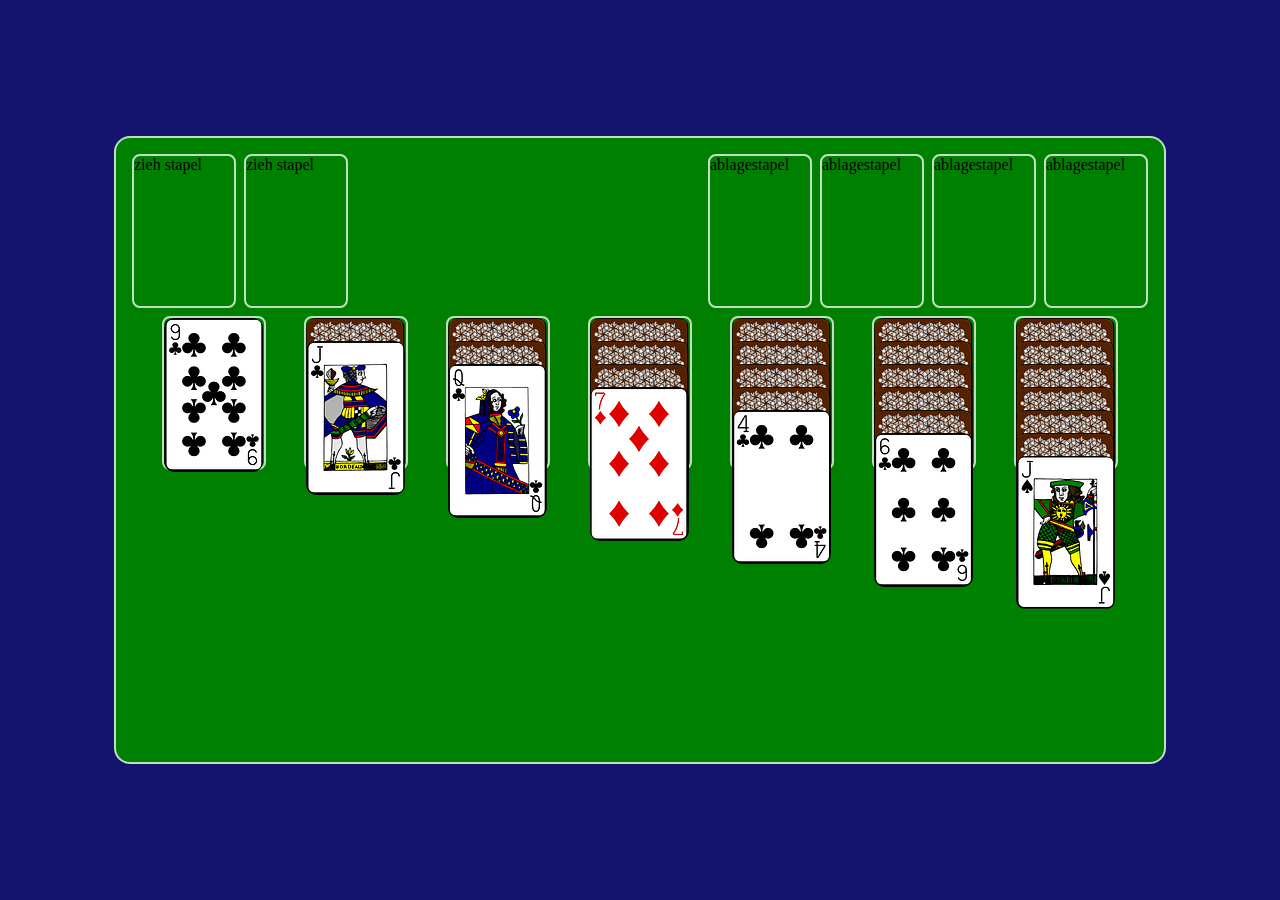
<file: index.html>
<!DOCTYPE html>
<html lang="en">

<head>
    <meta charset="UTF-8">
    <meta name="viewport" content="width=device-width, initial-scale=1.0">
    <title>Solitaire</title>

    <link rel="stylesheet" href="./style.css">
    <link rel="stylesheet" href="./cardface.css">
    <script src="./script.js"></script>
</head>

<body onload="startPage()">
    <section id="game_field">
        <div class="upper_field">
            <div class="draw_field">
                <div id="field_7" class="field_frame">zieh stapel</div>
                <div id="field_8" class="field_frame">zieh stapel</div>
            </div>
            <div class="discard_field">
                <div id="field_9" class="field_frame">ablagestapel</div>
                <div id="field_10" class="field_frame">ablagestapel</div>
                <div id="field_11" class="field_frame">ablagestapel</div>
                <div id="field_12" class="field_frame">ablagestapel</div>
            </div>
        </div>

        <div class="lower_field">
            <div id="field_0" class="field_frame">
                <div class="card stack face_0" style="margin-top: 0px;">
                    <div class="card stack face_0">
                        <div class="card stack face_0">
                            <div class="card stack face_0">
                                <div class="card stack face_0">
                                    <div class="card stack face_0">
                                        <div class="card stack face_0">
                                            <div class="card stack face_0">
                                                <div class="card stack face_0">
                                                    <div class="card stack face_0">
                                                        <div class="card stack face_0">
                                                            <div class="card stack face_0">
                                                                <div class="card stack face_41">

                                                                </div>
                                                            </div>
                                                        </div>
                                                    </div>
                                                </div>
                                            </div>
                                        </div>
                                    </div>
                                </div>
                            </div>
                        </div>
                    </div>
                </div>
            </div>
            <div id="field_1" class="field_frame">
                <div class="card face_0" style="margin-top: 0px;">
                    <div class="card  face_0">
                        <div class="card  face_0">
                            <div class="card  face_0">
                                <div class="card  face_0">
                                    <div class="card  face_0">
                                        <div class="card  face_0">
                                            <div class="card  face_0">
                                                <div class="card  face_0">
                                                    <div class="card  face_0">
                                                        <div class="card  face_0">
                                                            <div class="card  face_0">
                                                                <div class="card stack face_44">

                                                                </div>
                                                            </div>
                                                        </div>
                                                    </div>
                                                </div>
                                            </div>
                                        </div>
                                    </div>
                                </div>
                            </div>
                        </div>
                    </div>
                </div>
            </div>
            <div id="field_2" class="field_frame">
                <div class="card face_27"></div>
                <div class="card face_39"></div>
            </div>
            <div id="field_3" class="field_frame">
                <div class="card face_3"></div>
                <div class="card face_10"></div>
            </div>
            <div id="field_4" class="field_frame">
                <div class="card face_4"></div>
                <div class="card face_11"></div>
            </div>
            <div id="field_5" class="field_frame">
                <div class="card face_5"></div>
                <div class="card face_12"></div>
            </div>
            <div id="field_6" class="field_frame">
                <div class="card face_6"></div>
            </div>
        </div>

    </section>
</body>

</html>
</file>
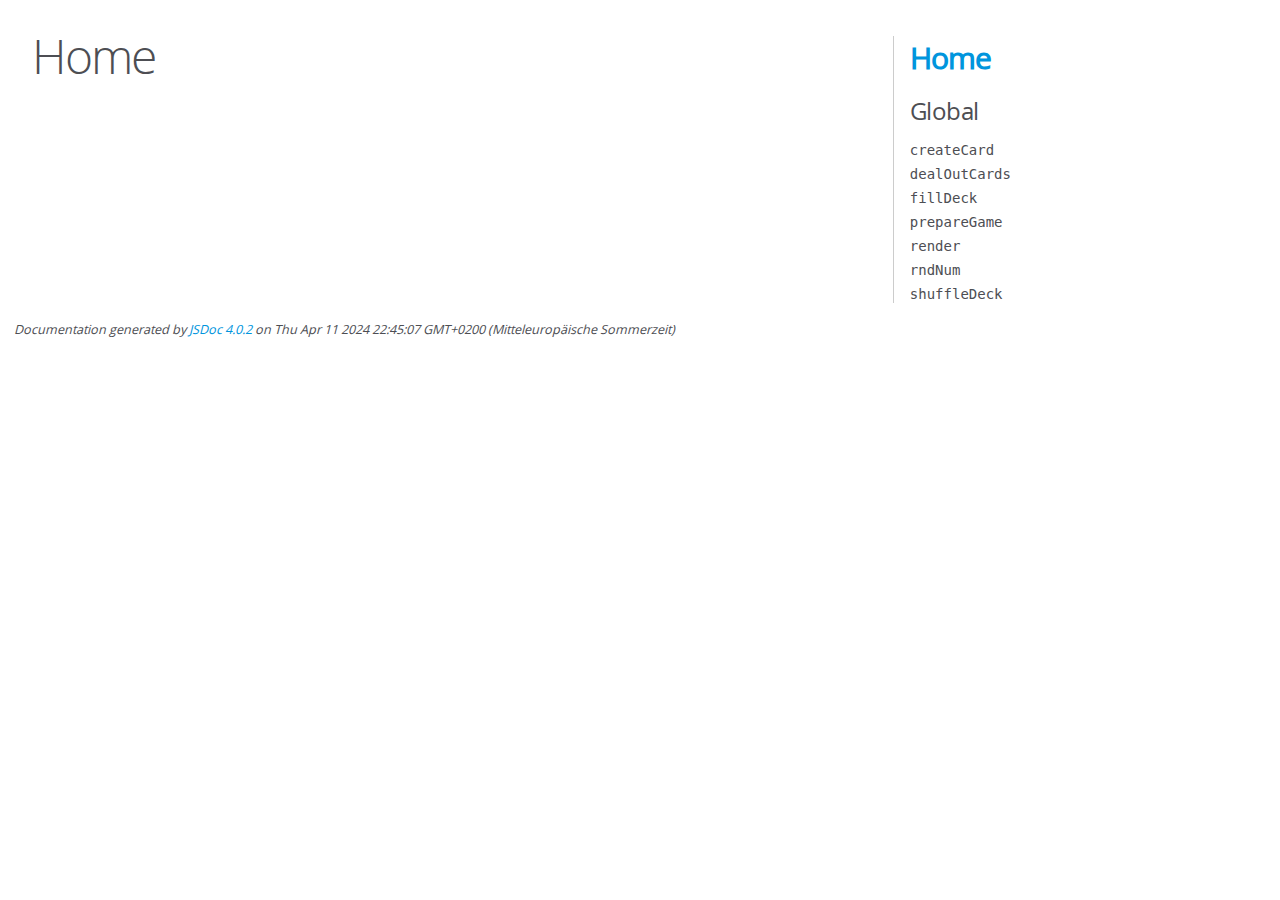
<file: out/index.html>
<!DOCTYPE html>
<html lang="en">
<head>
    <meta charset="utf-8">
    <title>JSDoc: Home</title>

    <script src="scripts/prettify/prettify.js"> </script>
    <script src="scripts/prettify/lang-css.js"> </script>
    <!--[if lt IE 9]>
      <script src="//html5shiv.googlecode.com/svn/trunk/html5.js"></script>
    <![endif]-->
    <link type="text/css" rel="stylesheet" href="styles/prettify-tomorrow.css">
    <link type="text/css" rel="stylesheet" href="styles/jsdoc-default.css">
</head>

<body>

<div id="main">

    <h1 class="page-title">Home</h1>

    



    


    <h3> </h3>










    









</div>

<nav>
    <h2><a href="index.html">Home</a></h2><h3>Global</h3><ul><li><a href="global.html#createCard">createCard</a></li><li><a href="global.html#dealOutCards">dealOutCards</a></li><li><a href="global.html#fillDeck">fillDeck</a></li><li><a href="global.html#prepareGame">prepareGame</a></li><li><a href="global.html#render">render</a></li><li><a href="global.html#rndNum">rndNum</a></li><li><a href="global.html#shuffleDeck">shuffleDeck</a></li></ul>
</nav>

<br class="clear">

<footer>
    Documentation generated by <a href="https://github.com/jsdoc/jsdoc">JSDoc 4.0.2</a> on Thu Apr 11 2024 22:45:07 GMT+0200 (Mitteleuropäische Sommerzeit)
</footer>

<script> prettyPrint(); </script>
<script src="scripts/linenumber.js"> </script>
</body>
</html>
</file>
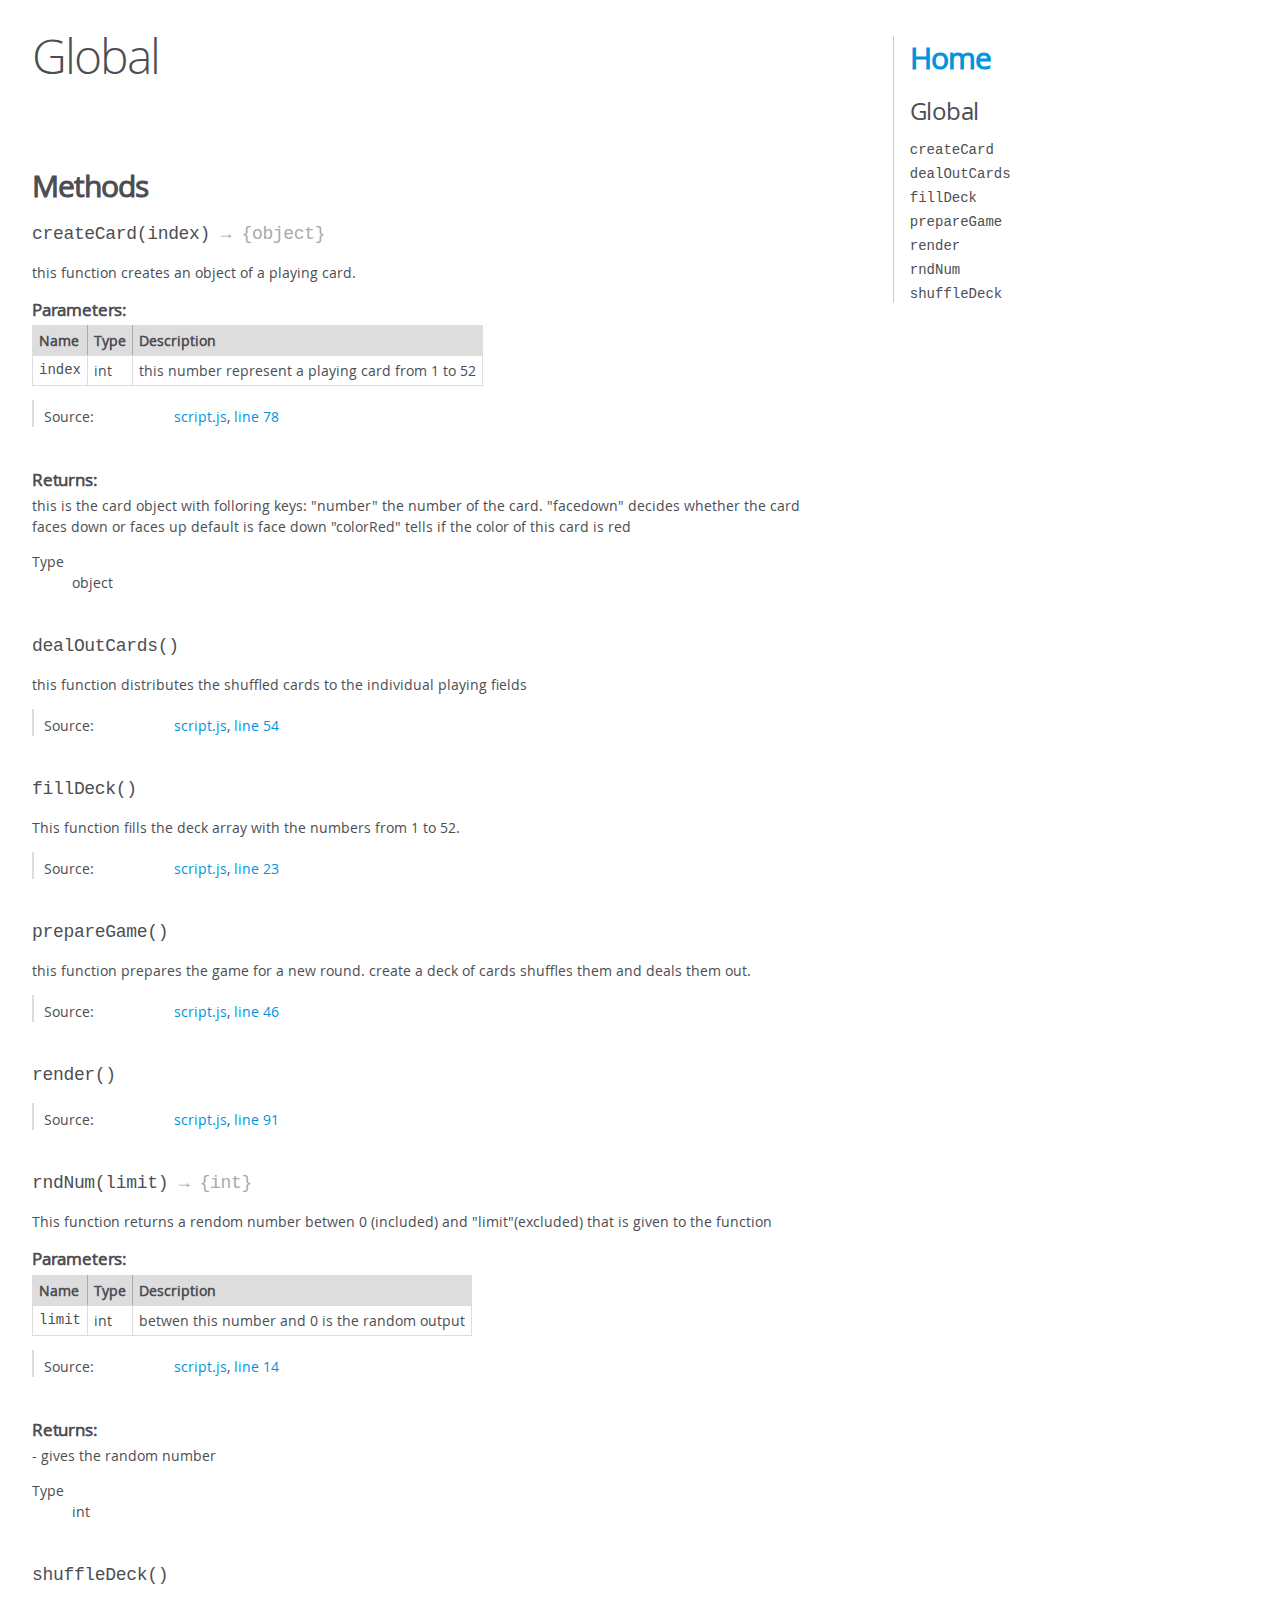
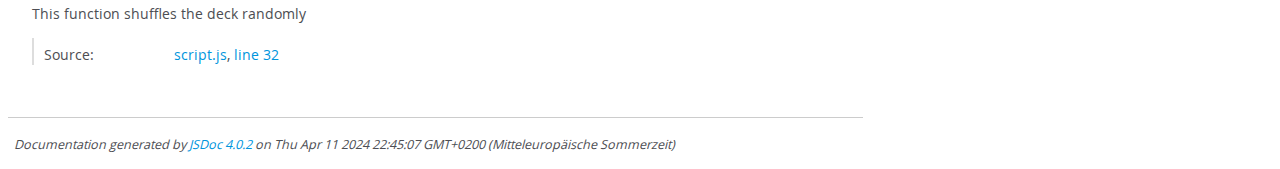
<file: out/global.html>
<!DOCTYPE html>
<html lang="en">
<head>
    <meta charset="utf-8">
    <title>JSDoc: Global</title>

    <script src="scripts/prettify/prettify.js"> </script>
    <script src="scripts/prettify/lang-css.js"> </script>
    <!--[if lt IE 9]>
      <script src="//html5shiv.googlecode.com/svn/trunk/html5.js"></script>
    <![endif]-->
    <link type="text/css" rel="stylesheet" href="styles/prettify-tomorrow.css">
    <link type="text/css" rel="stylesheet" href="styles/jsdoc-default.css">
</head>

<body>

<div id="main">

    <h1 class="page-title">Global</h1>

    




<section>

<header>
    
        <h2></h2>
        
    
</header>

<article>
    <div class="container-overview">
    
        

        


<dl class="details">

    

    

    

    

    

    

    

    

    

    

    

    

    

    

    

    
</dl>


        
    
    </div>

    

    

    

    

    

    

    

    
        <h3 class="subsection-title">Methods</h3>

        
            

    

    
    <h4 class="name" id="createCard"><span class="type-signature"></span>createCard<span class="signature">(index)</span><span class="type-signature"> &rarr; {object}</span></h4>
    

    



<div class="description">
    this function creates an object of a playing card.
</div>









    <h5>Parameters:</h5>
    

<table class="params">
    <thead>
    <tr>
        
        <th>Name</th>
        

        <th>Type</th>

        

        

        <th class="last">Description</th>
    </tr>
    </thead>

    <tbody>
    

        <tr>
            
                <td class="name"><code>index</code></td>
            

            <td class="type">
            
                
<span class="param-type">int</span>


            
            </td>

            

            

            <td class="description last">this number represent a playing card from 1 to 52</td>
        </tr>

    
    </tbody>
</table>






<dl class="details">

    

    

    

    

    

    

    

    

    

    

    

    

    
    <dt class="tag-source">Source:</dt>
    <dd class="tag-source"><ul class="dummy"><li>
        <a href="script.js.html">script.js</a>, <a href="script.js.html#line78">line 78</a>
    </li></ul></dd>
    

    

    

    
</dl>















<h5>Returns:</h5>

        
<div class="param-desc">
    this is the card object with folloring keys:"number" the number of the card."facedown" decides whether the card faces down or  faces up default is face down"colorRed" tells if the color of this card is red
</div>



<dl>
    <dt>
        Type
    </dt>
    <dd>
        
<span class="param-type">object</span>


    </dd>
</dl>

    





        
            

    

    
    <h4 class="name" id="dealOutCards"><span class="type-signature"></span>dealOutCards<span class="signature">()</span><span class="type-signature"></span></h4>
    

    



<div class="description">
    this function distributes the shuffled cards to the individual playing fields
</div>













<dl class="details">

    

    

    

    

    

    

    

    

    

    

    

    

    
    <dt class="tag-source">Source:</dt>
    <dd class="tag-source"><ul class="dummy"><li>
        <a href="script.js.html">script.js</a>, <a href="script.js.html#line54">line 54</a>
    </li></ul></dd>
    

    

    

    
</dl>




















        
            

    

    
    <h4 class="name" id="fillDeck"><span class="type-signature"></span>fillDeck<span class="signature">()</span><span class="type-signature"></span></h4>
    

    



<div class="description">
    This function fills the deck array with the numbers from 1 to 52.
</div>













<dl class="details">

    

    

    

    

    

    

    

    

    

    

    

    

    
    <dt class="tag-source">Source:</dt>
    <dd class="tag-source"><ul class="dummy"><li>
        <a href="script.js.html">script.js</a>, <a href="script.js.html#line23">line 23</a>
    </li></ul></dd>
    

    

    

    
</dl>




















        
            

    

    
    <h4 class="name" id="prepareGame"><span class="type-signature"></span>prepareGame<span class="signature">()</span><span class="type-signature"></span></h4>
    

    



<div class="description">
    this function prepares the game for a new round.create a deck of cards shuffles them and deals them out.
</div>













<dl class="details">

    

    

    

    

    

    

    

    

    

    

    

    

    
    <dt class="tag-source">Source:</dt>
    <dd class="tag-source"><ul class="dummy"><li>
        <a href="script.js.html">script.js</a>, <a href="script.js.html#line46">line 46</a>
    </li></ul></dd>
    

    

    

    
</dl>




















        
            

    

    
    <h4 class="name" id="render"><span class="type-signature"></span>render<span class="signature">()</span><span class="type-signature"></span></h4>
    

    















<dl class="details">

    

    

    

    

    

    

    

    

    

    

    

    

    
    <dt class="tag-source">Source:</dt>
    <dd class="tag-source"><ul class="dummy"><li>
        <a href="script.js.html">script.js</a>, <a href="script.js.html#line91">line 91</a>
    </li></ul></dd>
    

    

    

    
</dl>




















        
            

    

    
    <h4 class="name" id="rndNum"><span class="type-signature"></span>rndNum<span class="signature">(limit)</span><span class="type-signature"> &rarr; {int}</span></h4>
    

    



<div class="description">
    This function returns a rendom number betwen 0 (included) and  "limit"(excluded) that is given to the function
</div>









    <h5>Parameters:</h5>
    

<table class="params">
    <thead>
    <tr>
        
        <th>Name</th>
        

        <th>Type</th>

        

        

        <th class="last">Description</th>
    </tr>
    </thead>

    <tbody>
    

        <tr>
            
                <td class="name"><code>limit</code></td>
            

            <td class="type">
            
                
<span class="param-type">int</span>


            
            </td>

            

            

            <td class="description last">betwen this number and 0 is the random output</td>
        </tr>

    
    </tbody>
</table>






<dl class="details">

    

    

    

    

    

    

    

    

    

    

    

    

    
    <dt class="tag-source">Source:</dt>
    <dd class="tag-source"><ul class="dummy"><li>
        <a href="script.js.html">script.js</a>, <a href="script.js.html#line14">line 14</a>
    </li></ul></dd>
    

    

    

    
</dl>















<h5>Returns:</h5>

        
<div class="param-desc">
    - gives the random number
</div>



<dl>
    <dt>
        Type
    </dt>
    <dd>
        
<span class="param-type">int</span>


    </dd>
</dl>

    





        
            

    

    
    <h4 class="name" id="shuffleDeck"><span class="type-signature"></span>shuffleDeck<span class="signature">()</span><span class="type-signature"></span></h4>
    

    



<div class="description">
    This function shuffles the deck randomly
</div>













<dl class="details">

    

    

    

    

    

    

    

    

    

    

    

    

    
    <dt class="tag-source">Source:</dt>
    <dd class="tag-source"><ul class="dummy"><li>
        <a href="script.js.html">script.js</a>, <a href="script.js.html#line32">line 32</a>
    </li></ul></dd>
    

    

    

    
</dl>




















        
    

    

    
</article>

</section>




</div>

<nav>
    <h2><a href="index.html">Home</a></h2><h3>Global</h3><ul><li><a href="global.html#createCard">createCard</a></li><li><a href="global.html#dealOutCards">dealOutCards</a></li><li><a href="global.html#fillDeck">fillDeck</a></li><li><a href="global.html#prepareGame">prepareGame</a></li><li><a href="global.html#render">render</a></li><li><a href="global.html#rndNum">rndNum</a></li><li><a href="global.html#shuffleDeck">shuffleDeck</a></li></ul>
</nav>

<br class="clear">

<footer>
    Documentation generated by <a href="https://github.com/jsdoc/jsdoc">JSDoc 4.0.2</a> on Thu Apr 11 2024 22:45:07 GMT+0200 (Mitteleuropäische Sommerzeit)
</footer>

<script> prettyPrint(); </script>
<script src="scripts/linenumber.js"> </script>
</body>
</html>
</file>
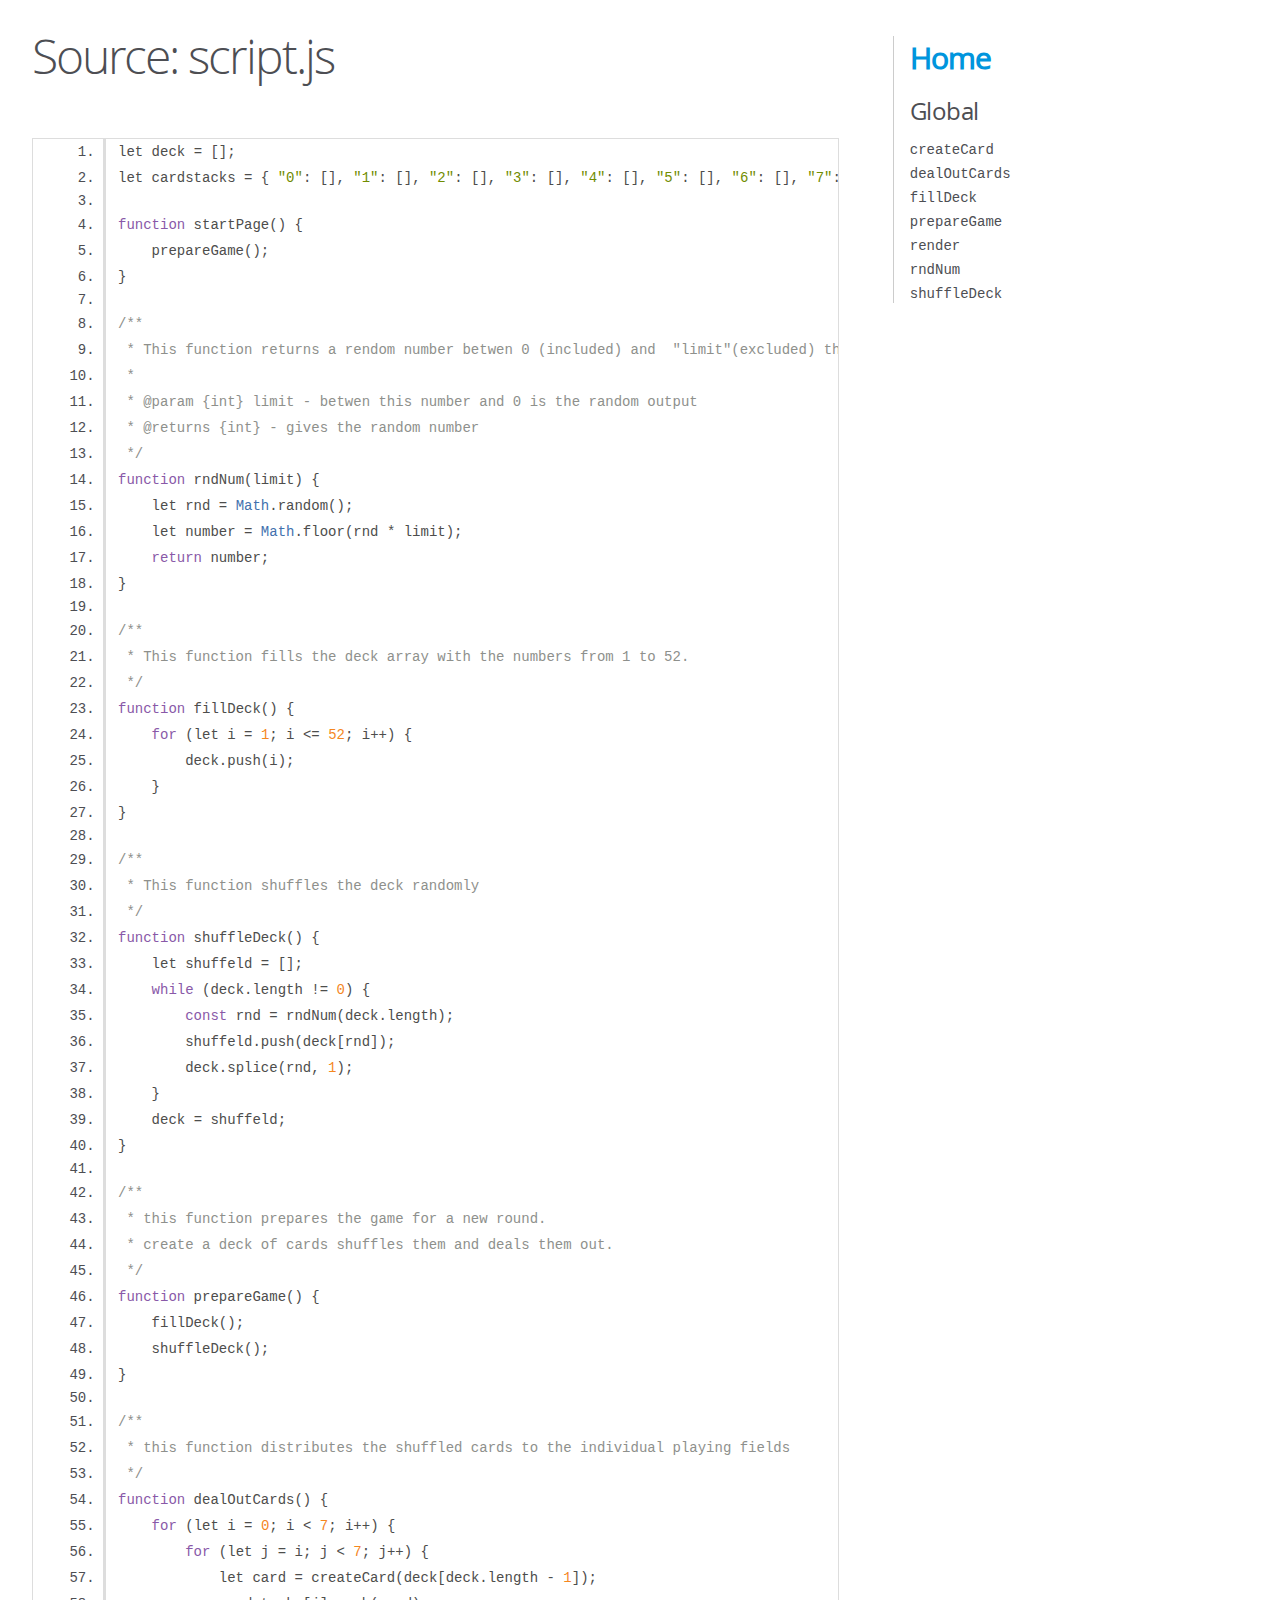
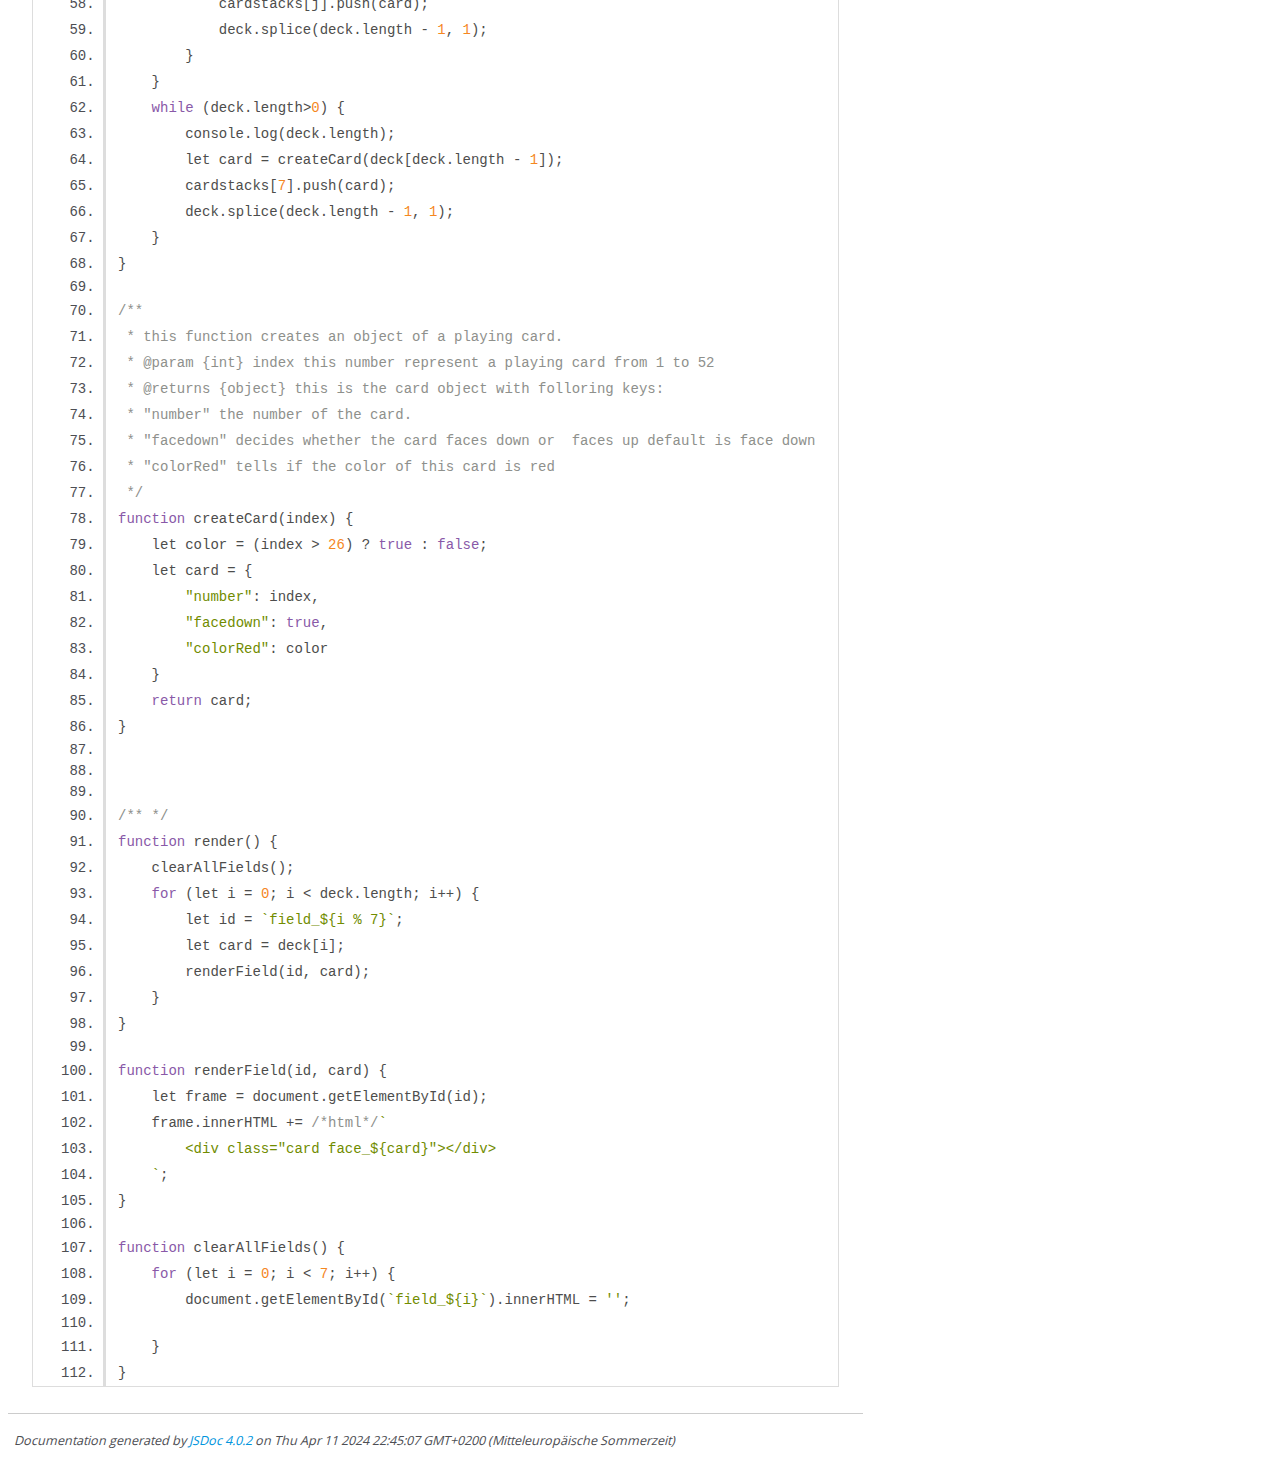
<file: out/script.js.html>
<!DOCTYPE html>
<html lang="en">
<head>
    <meta charset="utf-8">
    <title>JSDoc: Source: script.js</title>

    <script src="scripts/prettify/prettify.js"> </script>
    <script src="scripts/prettify/lang-css.js"> </script>
    <!--[if lt IE 9]>
      <script src="//html5shiv.googlecode.com/svn/trunk/html5.js"></script>
    <![endif]-->
    <link type="text/css" rel="stylesheet" href="styles/prettify-tomorrow.css">
    <link type="text/css" rel="stylesheet" href="styles/jsdoc-default.css">
</head>

<body>

<div id="main">

    <h1 class="page-title">Source: script.js</h1>

    



    
    <section>
        <article>
            <pre class="prettyprint source linenums"><code>let deck = [];
let cardstacks = { "0": [], "1": [], "2": [], "3": [], "4": [], "5": [], "6": [], "7": [], "8": [], "9": [], "10": [], "11": [], "12": [], }

function startPage() {
    prepareGame();
}

/**
 * This function returns a rendom number betwen 0 (included) and  "limit"(excluded) that is given to the function 
 * 
 * @param {int} limit - betwen this number and 0 is the random output
 * @returns {int} - gives the random number
 */
function rndNum(limit) {
    let rnd = Math.random();
    let number = Math.floor(rnd * limit);
    return number;
}

/**
 * This function fills the deck array with the numbers from 1 to 52.
 */
function fillDeck() {
    for (let i = 1; i &lt;= 52; i++) {
        deck.push(i);
    }
}

/**
 * This function shuffles the deck randomly
 */
function shuffleDeck() {
    let shuffeld = [];
    while (deck.length != 0) {
        const rnd = rndNum(deck.length);
        shuffeld.push(deck[rnd]);
        deck.splice(rnd, 1);
    }
    deck = shuffeld;
}

/**
 * this function prepares the game for a new round.
 * create a deck of cards shuffles them and deals them out.
 */
function prepareGame() {
    fillDeck();
    shuffleDeck();
}

/**
 * this function distributes the shuffled cards to the individual playing fields
 */
function dealOutCards() {
    for (let i = 0; i &lt; 7; i++) {
        for (let j = i; j &lt; 7; j++) {
            let card = createCard(deck[deck.length - 1]);
            cardstacks[j].push(card);
            deck.splice(deck.length - 1, 1);
        }
    }
    while (deck.length>0) {
        console.log(deck.length);
        let card = createCard(deck[deck.length - 1]);
        cardstacks[7].push(card);
        deck.splice(deck.length - 1, 1);
    }
}

/**
 * this function creates an object of a playing card.
 * @param {int} index this number represent a playing card from 1 to 52
 * @returns {object} this is the card object with folloring keys:
 * "number" the number of the card.
 * "facedown" decides whether the card faces down or  faces up default is face down
 * "colorRed" tells if the color of this card is red 
 */
function createCard(index) {
    let color = (index > 26) ? true : false;
    let card = {
        "number": index,
        "facedown": true,
        "colorRed": color
    }
    return card;
}



/** */
function render() {
    clearAllFields();
    for (let i = 0; i &lt; deck.length; i++) {
        let id = `field_${i % 7}`;
        let card = deck[i];
        renderField(id, card);
    }
}

function renderField(id, card) {
    let frame = document.getElementById(id);
    frame.innerHTML += /*html*/`
        &lt;div class="card face_${card}">&lt;/div>
    `;
}

function clearAllFields() {
    for (let i = 0; i &lt; 7; i++) {
        document.getElementById(`field_${i}`).innerHTML = '';

    }
}</code></pre>
        </article>
    </section>




</div>

<nav>
    <h2><a href="index.html">Home</a></h2><h3>Global</h3><ul><li><a href="global.html#createCard">createCard</a></li><li><a href="global.html#dealOutCards">dealOutCards</a></li><li><a href="global.html#fillDeck">fillDeck</a></li><li><a href="global.html#prepareGame">prepareGame</a></li><li><a href="global.html#render">render</a></li><li><a href="global.html#rndNum">rndNum</a></li><li><a href="global.html#shuffleDeck">shuffleDeck</a></li></ul>
</nav>

<br class="clear">

<footer>
    Documentation generated by <a href="https://github.com/jsdoc/jsdoc">JSDoc 4.0.2</a> on Thu Apr 11 2024 22:45:07 GMT+0200 (Mitteleuropäische Sommerzeit)
</footer>

<script> prettyPrint(); </script>
<script src="scripts/linenumber.js"> </script>
</body>
</html>
</file>
<file: style.css>
:root {
    --card_width: 99px;
    --card_height: 154px;
    --card_raidus: 10px;

    --hearts: 459px;
    --diamonds: 613px;
    --spades: 306px;
    --clubs: 0px;

    --ace: 0px;
    --king: 99px;
    --queen: 197px;
    --jack: 296px;
    --ten: 394px;
    --nine: 493px;
    --eight: 591px;
    --seven: 689px;
    --six: 788px;
    --five: 886px;
    --four: 985px;
    --three: 1083px;
    --two: 1182px;
}

body {
    margin: 0;
    background-color: rgb(20, 20, 110);
    display: flex;
    justify-content: center;
    align-items: center;
    height: 100vh;
}

#game_field {
    background-color: green;
    border-radius: 16px;
    border: 2px solid rgba(255, 255, 255, 0.75);
    max-width: 1024px;
    width: 100%;
    height: 600px;
    display: flex;
    flex-direction: column;
    padding: 12px;
}

.upper_field {
    display: flex;
    justify-content: space-between;
}

.lower_field {
    display: flex;
    justify-content: space-evenly;
}

.draw_field {
    display: flex;
}

.discard_field {
    display: flex;
}

.field_frame {
    border-radius: 8px;
    border: 2px solid rgba(255, 255, 255, 0.75);
    width: 100px;
    height: 150px;
    margin: 4px;
}

.card {
    width: var(--card_width);
    height: var(--card_height);
    border-radius: var(--card_raidus);
    text-align: right;
    color: transparent;
    font-size: 0px;
}

.stack:before {
    content: "/";
    height: 25px;
}

.stack {
    /* padding-top: 25px; */
    margin-top: 23px;
}

.first{
    margin-top: 0px !important;
}
</file>
<file: cardface.css>
.face_0 {
    background: url(./img/cards.png) 1083px 153px;
}

.face_1 {
    background: url(./img/cards.png) var(--ace) var(--clubs);
}

.face_2 {
    background: url(./img/cards.png) var(--king) var(--clubs);
}

.face_3 {
    background: url(./img/cards.png) var(--queen) var(--clubs);
}

.face_4 {
    background: url(./img/cards.png) var(--jack) var(--clubs);
}

.face_5 {
    background: url(./img/cards.png) var(--ten) var(--clubs);
}

.face_6 {
    background: url(./img/cards.png) var(--nine) var(--clubs);
}

.face_7 {
    background: url(./img/cards.png) var(--eight) var(--clubs);
}

.face_8 {
    background: url(./img/cards.png) var(--seven) var(--clubs);
}

.face_9 {
    background: url(./img/cards.png) var(--six) var(--clubs);
}

.face_10 {
    background: url(./img/cards.png) var(--five) var(--clubs);
}

.face_11 {
    background: url(./img/cards.png) var(--four) var(--clubs);
}

.face_12 {
    background: url(./img/cards.png) var(--three) var(--clubs);
}

.face_13 {
    background: url(./img/cards.png) var(--two) var(--clubs);
}

.face_14 {
    background: url(./img/cards.png) var(--ace) var(--spades);
}

.face_15 {
    background: url(./img/cards.png) var(--king) var(--spades);
}

.face_16 {
    background: url(./img/cards.png) var(--queen) var(--spades);
}

.face_17 {
    background: url(./img/cards.png) var(--jack) var(--spades);
}

.face_18 {
    background: url(./img/cards.png) var(--ten) var(--spades);
}

.face_19 {
    background: url(./img/cards.png) var(--nine) var(--spades);
}

.face_20 {
    background: url(./img/cards.png) var(--eight) var(--spades);
}

.face_21 {
    background: url(./img/cards.png) var(--seven) var(--spades);
}

.face_22 {
    background: url(./img/cards.png) var(--six) var(--spades);
}

.face_23 {
    background: url(./img/cards.png) var(--five) var(--spades);
}

.face_24 {
    background: url(./img/cards.png) var(--four) var(--spades);
}

.face_25 {
    background: url(./img/cards.png) var(--three) var(--spades);
}

.face_26 {
    background: url(./img/cards.png) var(--two) var(--spades);
}

.face_27 {
    background: url(./img/cards.png) var(--ace) var(--hearts);
}

.face_28 {
    background: url(./img/cards.png) var(--king) var(--hearts);
}

.face_29 {
    background: url(./img/cards.png) var(--queen) var(--hearts);
}

.face_30 {
    background: url(./img/cards.png) var(--jack) var(--hearts);
}

.face_31 {
    background: url(./img/cards.png) var(--ten) var(--hearts);
}

.face_32 {
    background: url(./img/cards.png) var(--nine) var(--hearts);
}

.face_33 {
    background: url(./img/cards.png) var(--eight) var(--hearts);
}

.face_34 {
    background: url(./img/cards.png) var(--seven) var(--hearts);
}

.face_35 {
    background: url(./img/cards.png) var(--six) var(--hearts);
}

.face_36 {
    background: url(./img/cards.png) var(--five) var(--hearts);
}

.face_37 {
    background: url(./img/cards.png) var(--four) var(--hearts);
}

.face_38 {
    background: url(./img/cards.png) var(--three) var(--hearts);
}

.face_39 {
    background: url(./img/cards.png) var(--two) var(--hearts);
}

.face_40 {
    background: url(./img/cards.png) var(--ace) var(--diamonds);
}

.face_41 {
    background: url(./img/cards.png) var(--king) var(--diamonds);
}

.face_42 {
    background: url(./img/cards.png) var(--queen) var(--diamonds);
}

.face_43 {
    background: url(./img/cards.png) var(--jack) var(--diamonds);
}

.face_44 {
    background: url(./img/cards.png) var(--ten) var(--diamonds);
}

.face_45 {
    background: url(./img/cards.png) var(--nine) var(--diamonds);
}

.face_46 {
    background: url(./img/cards.png) var(--eight) var(--diamonds);
}

.face_47 {
    background: url(./img/cards.png) var(--seven) var(--diamonds);
}

.face_48 {
    background: url(./img/cards.png) var(--six) var(--diamonds);
}

.face_49 {
    background: url(./img/cards.png) var(--five) var(--diamonds);
}

.face_50 {
    background: url(./img/cards.png) var(--four) var(--diamonds);
}

.face_51 {
    background: url(./img/cards.png) var(--three) var(--diamonds);
}

.face_52 {
    background: url(./img/cards.png) var(--two) var(--diamonds);
}
</file>
<file: out/styles/prettify-tomorrow.css>
/* Tomorrow Theme */
/* Original theme - https://github.com/chriskempson/tomorrow-theme */
/* Pretty printing styles. Used with prettify.js. */
/* SPAN elements with the classes below are added by prettyprint. */
/* plain text */
.pln {
  color: #4d4d4c; }

@media screen {
  /* string content */
  .str {
    color: #718c00; }

  /* a keyword */
  .kwd {
    color: #8959a8; }

  /* a comment */
  .com {
    color: #8e908c; }

  /* a type name */
  .typ {
    color: #4271ae; }

  /* a literal value */
  .lit {
    color: #f5871f; }

  /* punctuation */
  .pun {
    color: #4d4d4c; }

  /* lisp open bracket */
  .opn {
    color: #4d4d4c; }

  /* lisp close bracket */
  .clo {
    color: #4d4d4c; }

  /* a markup tag name */
  .tag {
    color: #c82829; }

  /* a markup attribute name */
  .atn {
    color: #f5871f; }

  /* a markup attribute value */
  .atv {
    color: #3e999f; }

  /* a declaration */
  .dec {
    color: #f5871f; }

  /* a variable name */
  .var {
    color: #c82829; }

  /* a function name */
  .fun {
    color: #4271ae; } }
/* Use higher contrast and text-weight for printable form. */
@media print, projection {
  .str {
    color: #060; }

  .kwd {
    color: #006;
    font-weight: bold; }

  .com {
    color: #600;
    font-style: italic; }

  .typ {
    color: #404;
    font-weight: bold; }

  .lit {
    color: #044; }

  .pun, .opn, .clo {
    color: #440; }

  .tag {
    color: #006;
    font-weight: bold; }

  .atn {
    color: #404; }

  .atv {
    color: #060; } }
/* Style */
/*
pre.prettyprint {
  background: white;
  font-family: Consolas, Monaco, 'Andale Mono', monospace;
  font-size: 12px;
  line-height: 1.5;
  border: 1px solid #ccc;
  padding: 10px; }
*/

/* Specify class=linenums on a pre to get line numbering */
ol.linenums {
  margin-top: 0;
  margin-bottom: 0; }

/* IE indents via margin-left */
li.L0,
li.L1,
li.L2,
li.L3,
li.L4,
li.L5,
li.L6,
li.L7,
li.L8,
li.L9 {
  /* */ }

/* Alternate shading for lines */
li.L1,
li.L3,
li.L5,
li.L7,
li.L9 {
  /* */ }
</file>
<file: out/styles/jsdoc-default.css>
@font-face {
    font-family: 'Open Sans';
    font-weight: normal;
    font-style: normal;
    src: url('../fonts/OpenSans-Regular-webfont.eot');
    src:
        local('Open Sans'),
        local('OpenSans'),
        url('../fonts/OpenSans-Regular-webfont.eot?#iefix') format('embedded-opentype'),
        url('../fonts/OpenSans-Regular-webfont.woff') format('woff'),
        url('../fonts/OpenSans-Regular-webfont.svg#open_sansregular') format('svg');
}

@font-face {
    font-family: 'Open Sans Light';
    font-weight: normal;
    font-style: normal;
    src: url('../fonts/OpenSans-Light-webfont.eot');
    src:
        local('Open Sans Light'),
        local('OpenSans Light'),
        url('../fonts/OpenSans-Light-webfont.eot?#iefix') format('embedded-opentype'),
        url('../fonts/OpenSans-Light-webfont.woff') format('woff'),
        url('../fonts/OpenSans-Light-webfont.svg#open_sanslight') format('svg');
}

html
{
    overflow: auto;
    background-color: #fff;
    font-size: 14px;
}

body
{
    font-family: 'Open Sans', sans-serif;
    line-height: 1.5;
    color: #4d4e53;
    background-color: white;
}

a, a:visited, a:active {
    color: #0095dd;
    text-decoration: none;
}

a:hover {
    text-decoration: underline;
}

header
{
    display: block;
    padding: 0px 4px;
}

tt, code, kbd, samp {
    font-family: Consolas, Monaco, 'Andale Mono', monospace;
}

.class-description {
    font-size: 130%;
    line-height: 140%;
    margin-bottom: 1em;
    margin-top: 1em;
}

.class-description:empty {
    margin: 0;
}

#main {
    float: left;
    width: 70%;
}

article dl {
    margin-bottom: 40px;
}

article img {
  max-width: 100%;
}

section
{
    display: block;
    background-color: #fff;
    padding: 12px 24px;
    border-bottom: 1px solid #ccc;
    margin-right: 30px;
}

.variation {
    display: none;
}

.signature-attributes {
    font-size: 60%;
    color: #aaa;
    font-style: italic;
    font-weight: lighter;
}

nav
{
    display: block;
    float: right;
    margin-top: 28px;
    width: 30%;
    box-sizing: border-box;
    border-left: 1px solid #ccc;
    padding-left: 16px;
}

nav ul {
    font-family: 'Lucida Grande', 'Lucida Sans Unicode', arial, sans-serif;
    font-size: 100%;
    line-height: 17px;
    padding: 0;
    margin: 0;
    list-style-type: none;
}

nav ul a, nav ul a:visited, nav ul a:active {
    font-family: Consolas, Monaco, 'Andale Mono', monospace;
    line-height: 18px;
    color: #4D4E53;
}

nav h3 {
    margin-top: 12px;
}

nav li {
    margin-top: 6px;
}

footer {
    display: block;
    padding: 6px;
    margin-top: 12px;
    font-style: italic;
    font-size: 90%;
}

h1, h2, h3, h4 {
    font-weight: 200;
    margin: 0;
}

h1
{
    font-family: 'Open Sans Light', sans-serif;
    font-size: 48px;
    letter-spacing: -2px;
    margin: 12px 24px 20px;
}

h2, h3.subsection-title
{
    font-size: 30px;
    font-weight: 700;
    letter-spacing: -1px;
    margin-bottom: 12px;
}

h3
{
    font-size: 24px;
    letter-spacing: -0.5px;
    margin-bottom: 12px;
}

h4
{
    font-size: 18px;
    letter-spacing: -0.33px;
    margin-bottom: 12px;
    color: #4d4e53;
}

h5, .container-overview .subsection-title
{
    font-size: 120%;
    font-weight: bold;
    letter-spacing: -0.01em;
    margin: 8px 0 3px 0;
}

h6
{
    font-size: 100%;
    letter-spacing: -0.01em;
    margin: 6px 0 3px 0;
    font-style: italic;
}

table
{
    border-spacing: 0;
    border: 0;
    border-collapse: collapse;
}

td, th
{
    border: 1px solid #ddd;
    margin: 0px;
    text-align: left;
    vertical-align: top;
    padding: 4px 6px;
    display: table-cell;
}

thead tr
{
    background-color: #ddd;
    font-weight: bold;
}

th { border-right: 1px solid #aaa; }
tr > th:last-child { border-right: 1px solid #ddd; }

.ancestors, .attribs { color: #999; }
.ancestors a, .attribs a
{
    color: #999 !important;
    text-decoration: none;
}

.clear
{
    clear: both;
}

.important
{
    font-weight: bold;
    color: #950B02;
}

.yes-def {
    text-indent: -1000px;
}

.type-signature {
    color: #aaa;
}

.name, .signature {
    font-family: Consolas, Monaco, 'Andale Mono', monospace;
}

.details { margin-top: 14px; border-left: 2px solid #DDD; }
.details dt { width: 120px; float: left; padding-left: 10px;  padding-top: 6px; }
.details dd { margin-left: 70px; }
.details ul { margin: 0; }
.details ul { list-style-type: none; }
.details li { margin-left: 30px; padding-top: 6px; }
.details pre.prettyprint { margin: 0 }
.details .object-value { padding-top: 0; }

.description {
    margin-bottom: 1em;
    margin-top: 1em;
}

.code-caption
{
    font-style: italic;
    font-size: 107%;
    margin: 0;
}

.source
{
    border: 1px solid #ddd;
    width: 80%;
    overflow: auto;
}

.prettyprint.source {
    width: inherit;
}

.source code
{
    font-size: 100%;
    line-height: 18px;
    display: block;
    padding: 4px 12px;
    margin: 0;
    background-color: #fff;
    color: #4D4E53;
}

.prettyprint code span.line
{
  display: inline-block;
}

.prettyprint.linenums
{
  padding-left: 70px;
  -webkit-user-select: none;
  -moz-user-select: none;
  -ms-user-select: none;
  user-select: none;
}

.prettyprint.linenums ol
{
  padding-left: 0;
}

.prettyprint.linenums li
{
  border-left: 3px #ddd solid;
}

.prettyprint.linenums li.selected,
.prettyprint.linenums li.selected *
{
  background-color: lightyellow;
}

.prettyprint.linenums li *
{
  -webkit-user-select: text;
  -moz-user-select: text;
  -ms-user-select: text;
  user-select: text;
}

.params .name, .props .name, .name code {
    color: #4D4E53;
    font-family: Consolas, Monaco, 'Andale Mono', monospace;
    font-size: 100%;
}

.params td.description > p:first-child,
.props td.description > p:first-child
{
    margin-top: 0;
    padding-top: 0;
}

.params td.description > p:last-child,
.props td.description > p:last-child
{
    margin-bottom: 0;
    padding-bottom: 0;
}

.disabled {
    color: #454545;
}
</file>
